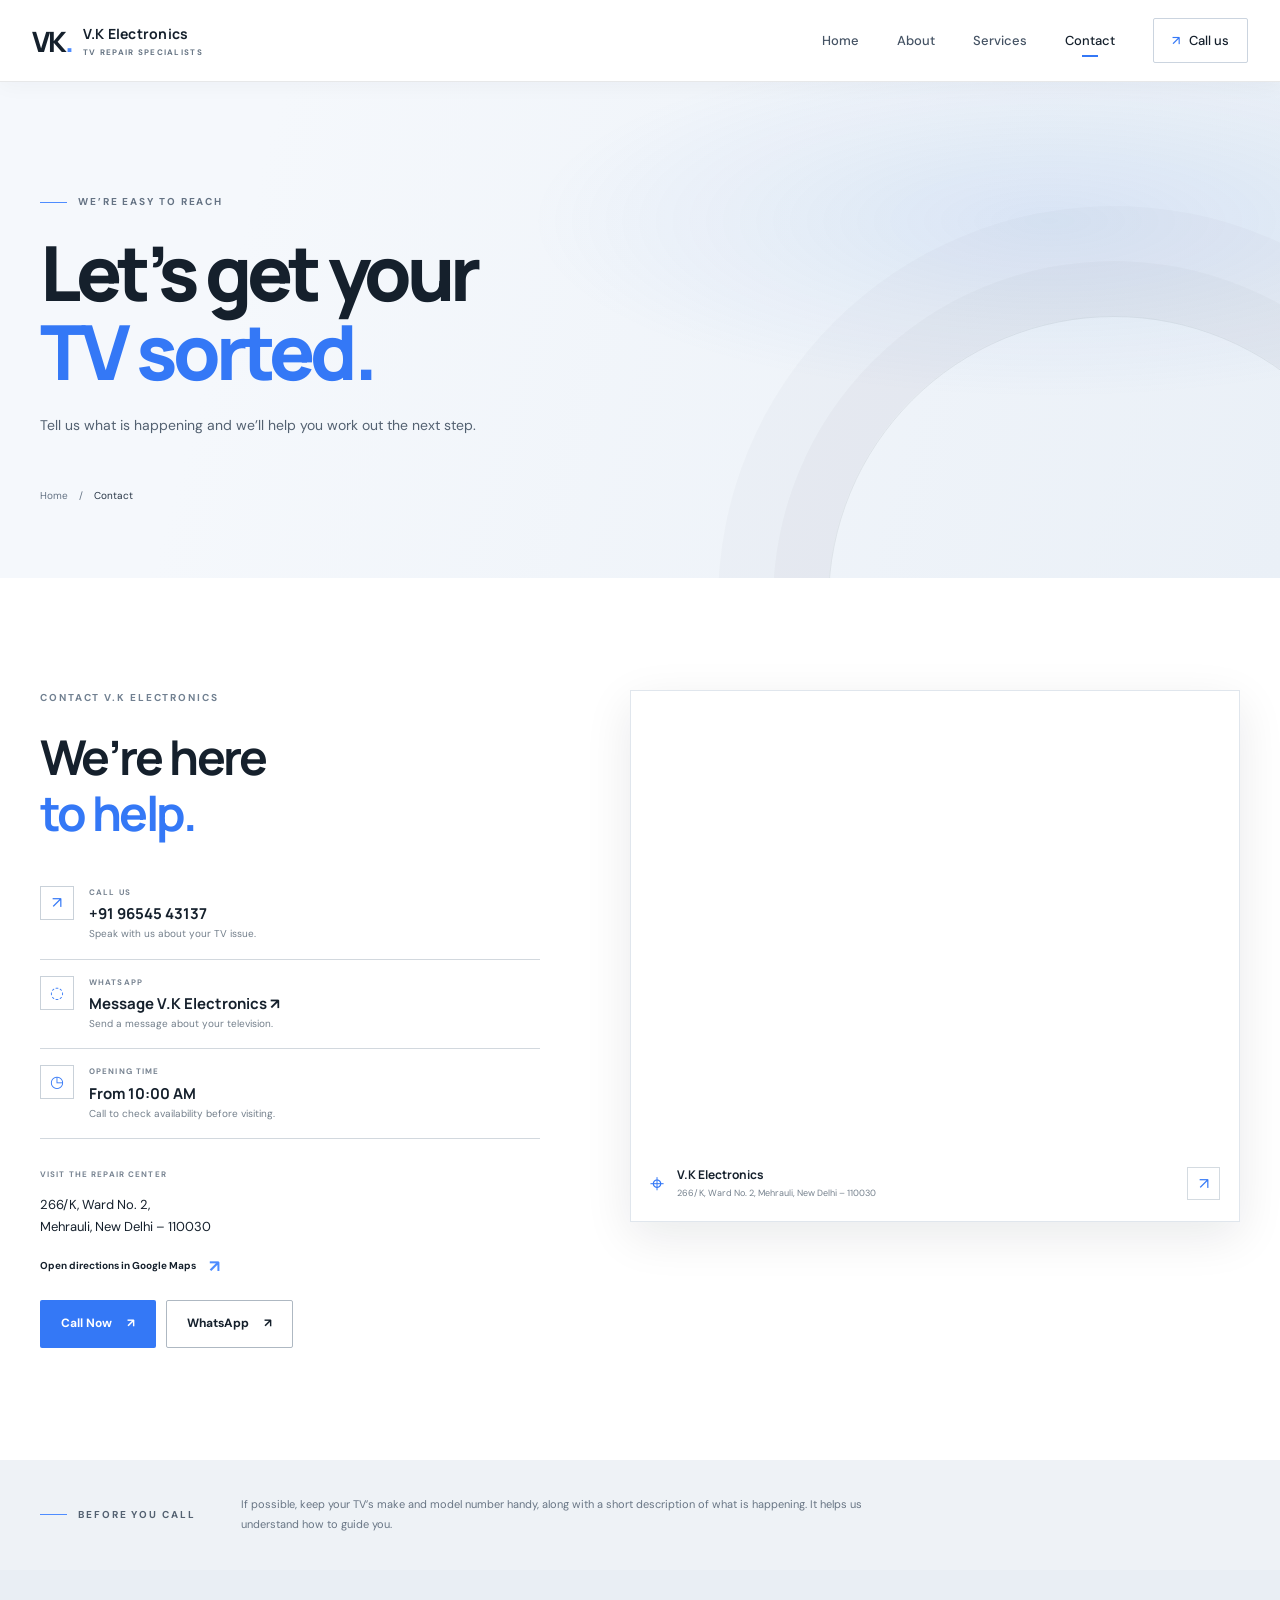
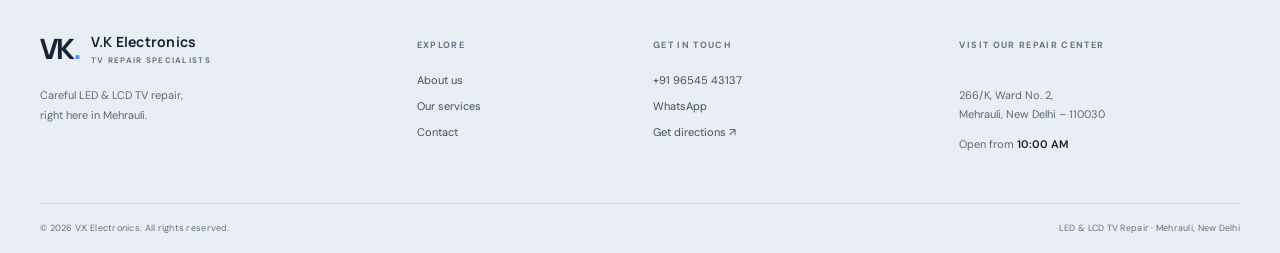
<file: contact.html>
<!doctype html>
<html lang="en">
<head>
  <meta charset="utf-8">
  <meta name="viewport" content="width=device-width, initial-scale=1">
  <meta name="theme-color" content="#101925">
  <title>Contact V.K Electronics | TV Repair in Mehrauli, New Delhi</title>
  <meta name="description" content="Contact V.K Electronics for LED and LCD TV repair. Call 9654543137, message on WhatsApp or visit 266/K, Ward No. 2, Mehrauli, New Delhi 110030. Open from 10:00 AM.">
  <meta property="og:type" content="website"><meta property="og:title" content="Contact V.K Electronics"><meta property="og:description" content="Call, WhatsApp or visit our TV repair center in Mehrauli, New Delhi. Open from 10:00 AM."><meta property="og:image" content="https://images.unsplash.com/photo-1550041473-d296a3a8a18a?auto=format&amp;fit=crop&amp;w=1400&amp;q=82">
  <link rel="preconnect" href="https://images.unsplash.com"><link rel="stylesheet" href="css/style.css">
</head>
<body>
  <a class="skip-link" href="#main">Skip to content</a>
  <header class="site-header"><div class="nav-wrap"><a class="brand" href="index.html" aria-label="V.K Electronics home"><span class="brand-mark">VK<span>.</span></span><span class="brand-copy"><strong>V.K Electronics</strong><small>TV REPAIR SPECIALISTS</small></span></a><button class="menu-toggle" type="button" aria-expanded="false" aria-controls="site-navigation" aria-label="Open navigation menu"><span></span><span></span></button><nav class="site-nav" id="site-navigation" aria-label="Main navigation"><a href="index.html">Home</a><a href="about.html">About</a><a href="services.html">Services</a><a href="contact.html" aria-current="page">Contact</a><a class="nav-call" href="tel:+919654543137"><span aria-hidden="true">↗</span> Call us</a></nav></div></header>
  <main id="main">
    <section class="inner-hero contact-hero"><div class="page-width"><p class="eyebrow"><span class="eyebrow-line"></span> WE’RE EASY TO REACH</p><h1>Let’s get your<br><em>TV sorted.</em></h1><p>Tell us what is happening and we’ll help you work out the next step.</p><div class="breadcrumbs"><a href="index.html">Home</a><span>/</span><span aria-current="page">Contact</span></div></div></section>
    <section class="contact-section section-space"><div class="page-width contact-grid"><div class="contact-details"><p class="eyebrow eyebrow-dark">CONTACT V.K ELECTRONICS</p><h2>We’re here<br><em>to help.</em></h2><div class="contact-method"><span class="contact-symbol" aria-hidden="true">↗</span><div><span>CALL US</span><a href="tel:+919654543137">+91 96545 43137</a><small>Speak with us about your TV issue.</small></div></div><div class="contact-method"><span class="contact-symbol" aria-hidden="true">◌</span><div><span>WHATSAPP</span><a href="https://wa.me/919654543137" target="_blank" rel="noopener noreferrer">Message V.K Electronics ↗</a><small>Send a message about your television.</small></div></div><div class="contact-method"><span class="contact-symbol" aria-hidden="true">◷</span><div><span>OPENING TIME</span><strong>From 10:00 AM</strong><small>Call to check availability before visiting.</small></div></div><div class="contact-address"><span>VISIT THE REPAIR CENTER</span><address>266/K, Ward No. 2,<br>Mehrauli, New Delhi – 110030</address><a class="arrow-link" href="https://www.google.com/maps/search/?api=1&amp;query=266%2FK%20Ward%20No%202%20Mehrauli%20New%20Delhi%20110030" target="_blank" rel="noopener noreferrer">Open directions in Google Maps <span aria-hidden="true">↗</span></a></div><div class="contact-buttons"><a class="button button-primary" href="tel:+919654543137">Call Now <span aria-hidden="true">↗</span></a><a class="button button-dark-outline" href="https://wa.me/919654543137" target="_blank" rel="noopener noreferrer">WhatsApp <span aria-hidden="true">↗</span></a></div></div><div class="map-card"><iframe title="Map showing V.K Electronics in Mehrauli, New Delhi" src="https://maps.google.com/maps?q=266%2FK%20Ward%20No%202%20Mehrauli%20New%20Delhi%20110030&amp;output=embed" loading="lazy" referrerpolicy="no-referrer-when-downgrade" allowfullscreen></iframe><div class="map-caption"><span class="map-pin" aria-hidden="true">⌖</span><div><strong>V.K Electronics</strong><span>266/K, Ward No. 2, Mehrauli, New Delhi – 110030</span></div><a href="https://www.google.com/maps/search/?api=1&amp;query=266%2FK%20Ward%20No%202%20Mehrauli%20New%20Delhi%20110030" target="_blank" rel="noopener noreferrer" aria-label="Open directions in Google Maps">↗</a></div></div></div></section>
    <section class="contact-note"><div class="page-width contact-note-inner"><p class="eyebrow"><span class="eyebrow-line"></span> BEFORE YOU CALL</p><p>If possible, keep your TV’s make and model number handy, along with a short description of what is happening. It helps us understand how to guide you.</p></div></section>
  </main>
  <footer class="site-footer"><div class="page-width footer-main"><div class="footer-brand"><a class="brand" href="index.html"><span class="brand-mark">VK<span>.</span></span><span class="brand-copy"><strong>V.K Electronics</strong><small>TV REPAIR SPECIALISTS</small></span></a><p>Careful LED &amp; LCD TV repair,<br>right here in Mehrauli.</p></div><div class="footer-column"><h2>EXPLORE</h2><a href="about.html">About us</a><a href="services.html">Our services</a><a href="contact.html">Contact</a></div><div class="footer-column"><h2>GET IN TOUCH</h2><a href="tel:+919654543137">+91 96545 43137</a><a href="https://wa.me/919654543137" target="_blank" rel="noopener noreferrer">WhatsApp</a><a href="https://www.google.com/maps/search/?api=1&amp;query=266%2FK%20Ward%20No%202%20Mehrauli%20New%20Delhi%20110030" target="_blank" rel="noopener noreferrer">Get directions ↗</a></div><div class="footer-address"><h2>VISIT OUR REPAIR CENTER</h2><p>266/K, Ward No. 2,<br>Mehrauli, New Delhi – 110030</p><p>Open from <strong>10:00 AM</strong></p></div></div><div class="page-width footer-bottom"><span>© <span data-year></span> V.K Electronics. All rights reserved.</span><span>LED &amp; LCD TV Repair · Mehrauli, New Delhi</span></div></footer>
  <script src="js/script.js" defer></script>
</body>
</html>
</file>
<file: css/style.css>
@import url('https://fonts.googleapis.com/css2?family=DM+Sans:wght@400;500;600;700&family=Manrope:wght@400;500;600;700;800&display=swap');

:root {
  color-scheme: light;
  --navy: #101925;
  --navy-deep: #0b121b;
  --navy-soft: #172434;
  --blue: #3478f6;
  --blue-bright: #4e8cff;
  --ink: #15202c;
  --paper: #ffffff;
  --white: #fff;
  --muted: #667483;
  --line: rgba(21,32,44,.13);
  --font-body: 'DM Sans', Arial, sans-serif;
  --font-display: 'Manrope', 'DM Sans', sans-serif;
}
* { box-sizing: border-box; }
html { scroll-behavior: smooth; scroll-padding-top: 90px; }
body { margin: 0; background: #fff; color: var(--ink); font-family: var(--font-body); font-size: 16px; line-height: 1.65; -webkit-font-smoothing: antialiased; }
img { display: block; width: 100%; }
a { color: inherit; text-decoration: none; }
button, a { -webkit-tap-highlight-color: transparent; }
button { font: inherit; }
.page-width { width: min(1200px, calc(100% - 64px)); margin-inline: auto; }
.skip-link { position: fixed; z-index: 1000; top: 10px; left: 10px; padding: 10px 16px; color: var(--white); background: var(--blue); transform: translateY(-150%); }
.skip-link:focus { transform: translateY(0); }
.site-header { position: sticky; z-index: 50; top: 0; height: 82px; background: rgba(13,21,31,.94); border-bottom: 1px solid rgba(255,255,255,.08); backdrop-filter: blur(16px); }
.nav-wrap { height: 100%; width: min(1320px, calc(100% - 64px)); margin: 0 auto; display: flex; align-items: center; justify-content: space-between; }
.brand { display: inline-flex; align-items: center; gap: 11px; min-width: 200px; }
.brand-mark { font: 800 28px/1 var(--font-display); letter-spacing: -2px; }
.brand-mark span { color: var(--blue-bright); }
.brand-copy { display: grid; line-height: 1.25; }
.brand-copy strong { font: 700 14px var(--font-display); letter-spacing: .015em; }
.brand-copy small { margin-top: 4px; color: #91a0b1; font-size: 8px; font-weight: 700; letter-spacing: .16em; }
.site-nav { display: flex; height: 100%; align-items: center; gap: 38px; }
.site-nav > a { color: #c0c8d1; font-size: 13px; font-weight: 500; transition: color .2s ease; }
.site-nav > a:hover, .site-nav > a[aria-current="page"] { color: var(--white); }
.site-nav > a[aria-current="page"]:not(.nav-call)::after { display: block; width: 16px; height: 2px; margin: 4px auto -6px; background: var(--blue-bright); content: ""; }
.site-nav .nav-call { padding: 11px 18px; border: 1px solid rgba(255,255,255,.25); border-radius: 2px; color: white; }
.nav-call span { margin-right: 6px; color: var(--blue-bright); }
.menu-toggle { display: none; }

.hero { position: relative; display: flex; min-height: min(760px, calc(100svh - 82px)); overflow: hidden; align-items: center; background: var(--navy-deep); }
.hero-photo, .hero-shade { position: absolute; inset: 0; }
.hero-photo { background-image: url('https://images.unsplash.com/photo-1563770660941-20978e870e26?auto=format&fit=crop&w=1800&q=82'); background-position: center 42%; background-size: cover; transform: scale(1.015); animation: hero-drift 18s ease-in-out infinite alternate; }
.hero-shade { background: linear-gradient(90deg, rgba(8,15,23,.96) 0%, rgba(9,16,24,.85) 35%, rgba(9,16,24,.38) 72%, rgba(9,16,24,.26) 100%), linear-gradient(0deg, rgba(9,16,24,.52), transparent 36%); }
.hero-content { position: relative; z-index: 1; padding-block: 100px 116px; }
.eyebrow { display: flex; align-items: center; gap: 11px; margin: 0 0 22px; color: #b3c1d0; font-size: 10px; font-weight: 700; letter-spacing: .19em; }
.eyebrow-line { display: inline-block; width: 27px; height: 1px; background: var(--blue-bright); }
.hero h1, .inner-hero h1 { margin: 0; font: 800 clamp(54px, 7vw, 94px)/1.04 var(--font-display); letter-spacing: -.065em; }
.hero-dot { color: var(--blue-bright); }
.hero-subtitle { margin: 24px 0 12px; font: 600 clamp(23px, 3vw, 34px)/1.3 var(--font-display); letter-spacing: -.04em; }
.hero-subtitle span { color: #a9b7c5; }
.hero-description { max-width: 475px; margin: 0; color: #c0c9d2; font-size: 15px; line-height: 1.85; }
.hero-actions { display: flex; align-items: center; gap: 13px; margin-top: 31px; }
.button { display: inline-flex; min-height: 48px; align-items: center; justify-content: center; gap: 15px; padding: 0 20px; border: 1px solid transparent; border-radius: 2px; font-size: 12px; font-weight: 700; transition: transform .2s ease, background .2s ease, border-color .2s ease; }
.button:hover { transform: translateY(-2px); }
.button-primary { background: var(--blue); color: white; }
.button-primary:hover { background: #2468ec; }
.button-glass { border-color: rgba(255,255,255,.35); background: rgba(255,255,255,.07); color: white; }
.button-glass:hover { border-color: white; background: rgba(255,255,255,.14); }
.text-link, .arrow-link { display: inline-flex; align-items: center; gap: 13px; font-size: 12px; font-weight: 700; }
.text-link { margin-left: 10px; color: #e2e7ec; }
.text-link span, .arrow-link span { color: var(--blue-bright); font-size: 17px; transition: transform .2s ease; }
.text-link:hover span, .arrow-link:hover span { transform: translate(3px,-2px); }
.hero-experience { position: absolute; right: 0; bottom: 122px; display: flex; align-items: center; gap: 13px; color: #bac5d0; font-size: 10px; line-height: 1.5; letter-spacing: .1em; text-transform: uppercase; }
.hero-experience strong { font: 700 42px/1 var(--font-display); letter-spacing: -.07em; color: white; }
.hero-experience strong span { color: var(--blue-bright); }
.hero-scroll { position: absolute; bottom: 36px; left: 0; display: flex; align-items: center; gap: 12px; color: #9ba8b6; font-size: 8px; font-weight: 700; letter-spacing: .18em; }
.hero-scroll span { width: 28px; height: 1px; background: var(--blue-bright); }
.hero-index { position: absolute; right: max(32px, calc((100% - 1200px)/2)); bottom: 39px; color: white; font-size: 10px; letter-spacing: .1em; }
.hero-index span { color: #8391a0; }
@keyframes hero-drift { from { transform: scale(1.015); } to { transform: scale(1.07); } }

.section-space { padding-block: 112px; }
.intro { background: var(--paper); color: var(--ink); }
.intro-grid { display: grid; grid-template-columns: 1fr 2fr 1.45fr; gap: 38px; align-items: start; }
.section-kicker { display: flex; align-items: center; gap: 12px; margin-top: 14px; color: #788594; font-size: 9px; font-weight: 700; letter-spacing: .15em; }
.section-kicker > span:first-child { color: var(--blue); }
.kicker-rule { display: block; width: 24px; height: 1px; background: #b4bec8; }
h2 { margin: 0; font: 700 clamp(34px, 4vw, 48px)/1.17 var(--font-display); letter-spacing: -.055em; }
h2 em, .inner-hero h1 em { color: var(--blue); font-style: normal; }
.intro-copy { padding-top: 4px; }
.intro-copy p, .about-copy > p:not(.eyebrow) { margin: 0 0 23px; color: #606c79; font-size: 14px; line-height: 1.9; }
.arrow-link { color: var(--ink); }
.services-preview { background: #e9edf1; color: var(--ink); }
.section-heading-row { display: flex; align-items: end; justify-content: space-between; gap: 30px; margin-bottom: 47px; }
.eyebrow-dark { color: #718091; }
.section-heading-row h2, .process-heading h2 { margin-top: 13px; }
.service-grid { display: grid; grid-template-columns: repeat(4, 1fr); border-top: 1px solid #c8d0d8; border-bottom: 1px solid #c8d0d8; }
.service-card { position: relative; min-height: 268px; padding: 23px 24px 27px; border-right: 1px solid #c8d0d8; transition: background .25s ease, color .25s ease; }
.service-card:first-child { border-left: 1px solid #c8d0d8; }
.service-card:hover { background: var(--navy); color: white; }
.service-number { position: absolute; top: 27px; right: 25px; color: #8793a0; font-size: 9px; letter-spacing: .12em; }
.service-icon { display: flex; width: 52px; height: 52px; margin: 29px 0 30px; align-items: center; justify-content: center; color: var(--blue); }
.service-icon svg { width: 40px; height: 40px; fill: none; stroke: currentColor; stroke-width: 1.5; stroke-linecap: round; stroke-linejoin: round; }
.service-card h3 { margin: 0; font: 700 20px/1.35 var(--font-display); letter-spacing: -.04em; }
.service-arrow { position: absolute; right: 25px; bottom: 29px; color: var(--blue); font-size: 18px; }
.mobile-link { display: none; }
.feature { background: var(--navy); }
.feature-grid { display: grid; grid-template-columns: 1.08fr 1fr; gap: 100px; align-items: center; }
.image-frame { position: relative; overflow: hidden; background: #243445; }
.feature-photo { height: 510px; }
.feature-photo img, .about-image img, .gallery-item img, .service-photo-inner img { width: 100%; height: 100%; object-fit: cover; transition: transform .7s ease; }
.image-frame:hover img, .gallery-item:hover img { transform: scale(1.035); }
.feature-photo::after { position: absolute; inset: 35% 0 0; background: linear-gradient(0deg, rgba(9,15,22,.7), transparent); content: ""; pointer-events: none; }
.photo-caption { position: absolute; z-index: 1; bottom: 25px; left: 28px; color: white; font-size: 8px; font-weight: 700; letter-spacing: .17em; }
.photo-caption span { color: var(--blue-bright); }
.feature-copy h2 { margin-bottom: 21px; }
.feature-copy h2 em, .cta-band h2 em, .areas h2 em, .about-areas h2 em, .process-heading h2 em { color: var(--blue-bright); font-style: normal; }
.feature-copy > p:not(.eyebrow) { max-width: 475px; margin: 0 0 22px; color: #aab5c1; font-size: 14px; line-height: 1.9; }
.check-list { display: grid; gap: 12px; margin: 27px 0 32px; padding: 0; list-style: none; color: #d8dee5; font-size: 12px; }
.check-list li { display: flex; align-items: center; gap: 11px; }
.check-list li span { color: var(--blue-bright); font-size: 15px; }
.button-outline { border-color: rgba(255,255,255,.35); color: white; }
.button-outline:hover { border-color: var(--blue-bright); }
.process { background: var(--paper); color: var(--ink); }
.process-heading { margin-bottom: 57px; }
.process-grid { display: grid; grid-template-columns: repeat(4,1fr); gap: 32px; }
.process-step { position: relative; }
.process-count { color: var(--blue); font: 700 15px var(--font-display); }
.process-line { height: 1px; margin: 17px 0 24px; background: #c7cfd7; }
.process-line::before { display: block; width: 7px; height: 7px; margin-top: -3px; border-radius: 50%; background: var(--blue); content: ""; }
.process-step h3 { margin: 0 0 9px; font: 700 17px var(--font-display); letter-spacing: -.03em; }
.process-step p { max-width: 235px; margin: 0; color: #6d7885; font-size: 12px; line-height: 1.8; }
.gallery { background: var(--navy-deep); }
.gallery-heading { align-items: end; }
.gallery-heading h2 { margin-top: 12px; }
.gallery-heading h2 em { color: var(--blue-bright); font-style: normal; }
.gallery-note { margin: 0 0 5px; color: #a5b0bb; font-size: 12px; line-height: 1.8; }
.gallery-grid { display: grid; grid-template-columns: 1.5fr 1fr 1fr; grid-template-rows: 290px; gap: 14px; }
.gallery-item { position: relative; overflow: hidden; margin: 0; background: #26384b; }
.gallery-item::after { position: absolute; inset: 50% 0 0; background: linear-gradient(0deg,rgba(8,14,21,.78),transparent); content: ""; }
.gallery-item figcaption { position: absolute; z-index: 1; bottom: 17px; left: 18px; color: white; font-size: 8px; font-weight: 700; letter-spacing: .14em; }
.gallery-disclaimer { margin: 14px 0 0; color: #768392; font-size: 10px; }
.client-work { margin-top: 49px; padding-top: 37px; border-top: 1px solid var(--line); }
.client-work-heading { display: flex; align-items: end; justify-content: space-between; gap: 30px; margin-bottom: 23px; }
.client-work-heading .eyebrow { margin-bottom: 9px; }
.client-work-heading h3 { margin: 0; font: 600 23px/1.3 var(--font-display); letter-spacing: -.045em; }
.client-work-heading > p { max-width: 335px; margin: 0 0 2px; color: #a5b0bb; font-size: 11px; line-height: 1.75; }
.client-work-grid { display: grid; grid-template-columns: repeat(4, minmax(0, 1fr)); grid-auto-rows: 230px; gap: 12px; }
.areas { background: #152232; }
.areas-grid { display: grid; grid-template-columns: 1fr 1fr; gap: 110px; }
.areas h2 { margin-bottom: 22px; }
.areas-intro { max-width: 440px; margin: 0 0 25px; color: #aab6c3; font-size: 13px; line-height: 1.9; }
.areas .arrow-link, .about-areas .arrow-link { color: white; }
.area-list > div { display: grid; grid-template-columns: 35px 1fr; gap: 0 13px; padding: 17px 0; border-bottom: 1px solid var(--line); }
.area-list > div:first-child { border-top: 1px solid var(--line); }
.area-list > div > span { grid-row: span 2; padding-top: 4px; color: var(--blue-bright); font-size: 9px; letter-spacing: .12em; }
.area-list strong { font: 600 15px var(--font-display); }
.area-list p { margin: 5px 0 0; color: #a5b0bb; font-size: 11px; line-height: 1.7; }
.cta-band { padding-block: 86px; background: var(--blue); }
.cta-inner { display: grid; grid-template-columns: 1.1fr .9fr; gap: 65px; align-items: end; }
.cta-band .eyebrow { color: rgba(255,255,255,.74); }
.cta-band .eyebrow-line { background: white; }
.cta-band h2 em { color: #c1d7ff; }
.cta-side > p { max-width: 400px; margin: 0; color: rgba(255,255,255,.83); font-size: 13px; line-height: 1.8; }
.button-white { background: white; color: var(--ink); }
.button-white:hover { background: #eaf1ff; }
.cta-band .text-link { color: white; }
.cta-band .text-link span { color: #d7e5ff; }
.site-footer { background: #0a1119; }
.footer-main { display: grid; grid-template-columns: 1.2fr .7fr .95fr 1fr; gap: 40px; padding-block: 62px 48px; }
.footer-brand p, .footer-address p { margin: 19px 0 0; color: #8995a2; font-size: 11px; line-height: 1.8; }
.footer-address p + p { margin-top: 10px; }
.footer-address strong { color: #d7dde4; font-weight: 600; }
.footer-column, .footer-address { display: flex; flex-direction: column; align-items: flex-start; }
.footer-column h2, .footer-address h2 { margin: 7px 0 16px; color: #8391a0; font: 700 9px var(--font-body); letter-spacing: .15em; }
.footer-column a { margin: 4px 0; color: #c2cbd4; font-size: 11px; transition: color .2s; }
.footer-column a:hover { color: var(--blue-bright); }
.footer-bottom { display: flex; justify-content: space-between; padding-block: 17px; border-top: 1px solid rgba(255,255,255,.1); color: #778491; font-size: 9px; letter-spacing: .03em; }

.inner-hero { position: relative; overflow: hidden; padding-block: 112px 74px; background: radial-gradient(ellipse at 82% 28%, rgba(49,105,182,.27), transparent 35%), linear-gradient(105deg,#101925 20%,#142335); }
.inner-hero::after { position: absolute; right: -120px; bottom: -310px; width: 570px; height: 570px; border: 1px solid rgba(255,255,255,.08); border-radius: 50%; box-shadow: 0 0 0 55px rgba(255,255,255,.025),0 0 0 110px rgba(255,255,255,.018); content: ""; }
.inner-hero .page-width { position: relative; z-index: 1; }
.inner-hero h1 { font-size: clamp(48px, 6.3vw, 76px); }
.inner-hero > .page-width > p:not(.eyebrow) { max-width: 520px; margin: 22px 0 0; color: #adb9c5; font-size: 14px; line-height: 1.8; }
.breadcrumbs { display: flex; gap: 11px; margin-top: 50px; color: #8593a2; font-size: 10px; }
.breadcrumbs a:hover { color: white; }
.breadcrumbs span:last-child { color: #dbe1e7; }
.about-story { background: var(--paper); color: var(--ink); }
.about-story-grid { display: grid; grid-template-columns: .9fr 1fr; gap: 100px; align-items: center; }
.about-image { height: 560px; }
.image-stamp { position: absolute; right: 0; bottom: 0; display: flex; min-width: 190px; align-items: center; gap: 15px; padding: 19px 23px; background: var(--blue); color: white; }
.image-stamp strong { font: 700 38px/.9 var(--font-display); letter-spacing: -.06em; }
.image-stamp small { font-size: 8px; font-weight: 700; line-height: 1.55; letter-spacing: .12em; }
.about-copy h2 { margin: 14px 0 24px; }
.about-copy .button { margin-top: 5px; }
.values { background: #e9edf1; color: var(--ink); }
.values-intro { max-width: 370px; margin: 0; color: #687584; font-size: 13px; line-height: 1.85; }
.value-grid { display: grid; grid-template-columns: repeat(3,1fr); gap: 45px; padding-top: 35px; border-top: 1px solid #c9d0d8; }
.value-grid article > span { color: var(--blue); font-size: 10px; font-weight: 700; }
.value-grid h3 { margin: 16px 0 7px; font: 700 19px var(--font-display); }
.value-grid p { max-width: 300px; margin: 0; color: #6b7784; font-size: 12px; line-height: 1.8; }
.about-areas { padding-block: 85px; background: #152232; }
.about-areas-inner { display: grid; grid-template-columns: 1fr 1fr; gap: 80px; align-items: center; }
.about-areas h2 { font-size: 39px; }
.about-areas-inner > div:last-child > p { margin: 0 0 20px; color: #aeb9c5; font-size: 13px; line-height: 1.85; }
.services-detail { background: var(--paper); color: var(--ink); }
.services-intro { display: grid; grid-template-columns: 1fr 1fr; gap: 90px; align-items: end; margin-bottom: 47px; }
.services-intro h2 { margin-top: 13px; }
.services-intro > p { max-width: 480px; margin: 0 0 5px; color: #687584; font-size: 13px; line-height: 1.9; }
.detail-grid { display: grid; grid-template-columns: repeat(3,1fr); border-top: 1px solid #c8d0d8; border-left: 1px solid #c8d0d8; }
.detail-card { min-height: 190px; padding: 24px 25px; border-right: 1px solid #c8d0d8; border-bottom: 1px solid #c8d0d8; scroll-margin-top: 100px; transition: background .2s ease; }
.detail-card:hover { background: white; }
.detail-card > span { color: var(--blue); font-size: 8px; font-weight: 700; letter-spacing: .16em; }
.detail-card h3 { margin: 19px 0 8px; font: 700 17px/1.35 var(--font-display); letter-spacing: -.025em; }
.detail-card p { max-width: 310px; margin: 0; color: #707c88; font-size: 11px; line-height: 1.8; }
.service-note { display: flex; align-items: center; gap: 15px; margin-top: 25px; padding: 18px 20px; background: #e7ebef; }
.service-note > span { display: flex; flex: 0 0 25px; width: 25px; height: 25px; align-items: center; justify-content: center; border: 1px solid #99a7b4; border-radius: 50%; color: #627181; font-family: Georgia,serif; font-style: italic; }
.service-note p { flex: 1; margin: 0; color: #5f6c79; font-size: 11px; line-height: 1.65; }
.service-note a { color: var(--blue); font-size: 11px; font-weight: 700; white-space: nowrap; }
.service-note a span { margin-left: 6px; }
.service-photo-band { overflow: hidden; background: var(--navy); }
.service-photo-inner { display: grid; min-height: 440px; grid-template-columns: 1fr .95fr; gap: 70px; align-items: center; }
.service-photo-inner > div { padding-block: 75px; }
.service-photo-inner h2 { margin-bottom: 18px; }
.service-photo-inner h2 em { color: var(--blue-bright); font-style: normal; }
.service-photo-inner > div > p:not(.eyebrow) { max-width: 390px; margin: 0 0 24px; color: #aab5c1; font-size: 12px; line-height: 1.8; }
.service-photo-inner img { align-self: stretch; max-height: 440px; object-position: center; mask-image: linear-gradient(90deg, transparent, black 22%); }
.contact-hero { padding-bottom: 74px; }
.contact-section { background: var(--paper); color: var(--ink); }
.contact-grid { display: grid; grid-template-columns: .9fr 1.1fr; gap: 90px; align-items: start; }
.contact-details h2 { margin: 12px 0 29px; }
.contact-method { display: flex; gap: 15px; padding: 16px 0; border-bottom: 1px solid #d2d8de; }
.contact-symbol { display: flex; width: 34px; height: 34px; flex: 0 0 34px; align-items: center; justify-content: center; border: 1px solid #c9d1d9; color: var(--blue); }
.contact-method > div { display: flex; flex-direction: column; }
.contact-method > div > span, .contact-address > span { color: #778391; font-size: 8px; font-weight: 700; letter-spacing: .14em; }
.contact-method a, .contact-method strong { margin: 4px 0 2px; color: var(--ink); font: 700 15px var(--font-display); }
.contact-method a:hover { color: var(--blue); }
.contact-method small { color: #737f8b; font-size: 10px; }
.contact-address { padding: 20px 0; }
.contact-address address { margin: 8px 0 13px; color: var(--ink); font-size: 13px; font-style: normal; line-height: 1.7; }
.contact-address .arrow-link { font-size: 10px; }
.contact-buttons { display: flex; gap: 10px; }
.button-dark-outline { border-color: #aeb8c2; color: var(--ink); }
.button-dark-outline:hover { border-color: var(--blue); }
.map-card { overflow: hidden; background: white; box-shadow: 0 14px 45px rgba(16,25,37,.09); }
.map-card iframe { display: block; width: 100%; height: 455px; border: 0; filter: saturate(.65); }
.map-caption { display: flex; min-height: 75px; align-items: center; gap: 13px; padding: 14px 19px; }
.map-pin { color: var(--blue); font-size: 25px; }
.map-caption > div { display: grid; flex: 1; gap: 3px; }
.map-caption strong { font: 700 12px var(--font-display); }
.map-caption > div > span { color: #75818d; font-size: 9px; }
.map-caption > a { display: flex; width: 33px; height: 33px; align-items: center; justify-content: center; border: 1px solid #d4dbe1; color: var(--blue); }
.contact-note { padding-block: 35px; background: #e9edf1; }
.contact-note-inner { display: flex; align-items: center; gap: 45px; }
.contact-note .eyebrow { flex: 0 0 auto; margin: 0; color: #657281; }
.contact-note-inner > p:last-child { max-width: 650px; margin: 0; color: #687584; font-size: 11px; line-height: 1.8; }

@media (prefers-reduced-motion: no-preference) {
  .service-card, .detail-card, .process-step, .value-grid article { animation: rise-in .55s both; }
  .service-card:nth-child(2), .detail-card:nth-child(3n + 2), .process-step:nth-child(2), .value-grid article:nth-child(2) { animation-delay: .06s; }
  .service-card:nth-child(3), .detail-card:nth-child(3n), .process-step:nth-child(3), .value-grid article:nth-child(3) { animation-delay: .12s; }
  .service-card:nth-child(4), .process-step:nth-child(4) { animation-delay: .18s; }
}
@keyframes rise-in { from { opacity: .55; transform: translateY(8px); } to { opacity: 1; transform: translateY(0); } }
@media (prefers-reduced-motion: reduce) {
  *, *::before, *::after { scroll-behavior: auto !important; animation-duration: .01ms !important; animation-iteration-count: 1 !important; transition-duration: .01ms !important; }
}
:focus-visible { outline: 3px solid #75a7ff; outline-offset: 4px; }

@media (max-width: 1000px) {
  .page-width { width: min(100% - 48px, 800px); }
  .nav-wrap { width: calc(100% - 48px); }
  .site-nav { gap: 23px; }
  .hero { min-height: 670px; }
  .intro-grid { grid-template-columns: .6fr 1.4fr; gap: 25px 40px; }
  .section-kicker { grid-row: span 2; }
  .intro-copy { grid-column: 2; max-width: 500px; }
  .feature-grid { gap: 55px; }
  .feature-photo { height: 450px; }
  .areas-grid { gap: 60px; }
  .about-story-grid { gap: 55px; }
  .contact-grid { gap: 50px; }
}
@media (max-width: 700px) {
  html { scroll-padding-top: 72px; }
  .page-width { width: calc(100% - 40px); }
  .site-header { height: 70px; }
  .nav-wrap { width: calc(100% - 40px); }
  .brand { min-width: 0; }
  .brand-mark { font-size: 25px; }
  .brand-copy strong { font-size: 13px; }
  .menu-toggle { display: flex; width: 42px; height: 42px; flex-direction: column; align-items: center; justify-content: center; gap: 6px; border: 1px solid rgba(255,255,255,.22); background: transparent; color: white; cursor: pointer; }
  .menu-toggle span { display: block; width: 17px; height: 1px; background: white; transition: transform .2s; }
  .menu-toggle[aria-expanded="true"] span:first-child { transform: translateY(3.5px) rotate(45deg); }
  .menu-toggle[aria-expanded="true"] span:last-child { transform: translateY(-3.5px) rotate(-45deg); }
  .site-nav { position: absolute; top: 69px; right: 0; left: 0; display: none; height: auto; flex-direction: column; align-items: stretch; gap: 0; padding: 8px 20px 20px; background: #101925; border-bottom: 1px solid rgba(255,255,255,.12); }
  .site-nav.is-open { display: flex; }
  .site-nav > a { padding: 13px 2px; border-bottom: 1px solid rgba(255,255,255,.08); }
  .site-nav > a[aria-current="page"]:not(.nav-call)::after { display: none; }
  .site-nav .nav-call { margin-top: 12px; padding: 12px; border-bottom: 1px solid rgba(255,255,255,.25); text-align: center; }
  .hero { min-height: min(730px, calc(100svh - 70px)); align-items: flex-start; }
  .hero-photo { background-position: 59% center; }
  .hero-shade { background: linear-gradient(90deg,rgba(8,15,23,.93),rgba(8,15,23,.64)),linear-gradient(0deg,rgba(8,15,23,.65),transparent 60%); }
  .hero-content { padding-top: 94px; padding-bottom: 100px; }
  .eyebrow { font-size: 8px; letter-spacing: .16em; }
  .hero h1 { font-size: clamp(49px, 13vw, 68px); }
  .hero-subtitle { margin-top: 20px; font-size: 24px; }
  .hero-description { max-width: 390px; font-size: 13px; }
  .hero-actions { flex-wrap: wrap; gap: 10px; }
  .hero-actions .button { min-height: 45px; padding-inline: 15px; }
  .hero-actions .text-link { width: 100%; margin: 8px 0 0; }
  .hero-experience { right: 0; bottom: 67px; }
  .hero-experience strong { font-size: 34px; }
  .hero-scroll { bottom: 28px; }
  .hero-index { display: none; }
  .section-space { padding-block: 77px; }
  h2 { font-size: clamp(32px, 8vw, 41px); }
  .intro-grid { display: grid; grid-template-columns: 1fr; gap: 20px; }
  .section-kicker { grid-row: auto; margin: 0 0 4px; }
  .intro-copy { grid-column: auto; }
  .intro-copy p { margin-bottom: 17px; font-size: 13px; }
  .section-heading-row { align-items: start; margin-bottom: 32px; }
  .desktop-link { display: none; }
  .service-grid { grid-template-columns: repeat(2,1fr); }
  .service-card { min-height: 220px; padding: 17px; border-bottom: 1px solid #c8d0d8; }
  .service-card:nth-child(odd) { border-left: 1px solid #c8d0d8; }
  .service-card:nth-child(even) { border-right: 1px solid #c8d0d8; }
  .service-icon { width: 42px; height: 42px; margin: 28px 0 23px; }
  .service-icon svg { width: 34px; height: 34px; }
  .service-card h3 { font-size: 17px; }
  .service-number { top: 19px; right: 16px; }
  .service-arrow { right: 17px; bottom: 20px; }
  .mobile-link { display: inline-flex; margin-top: 24px; }
  .feature-grid { grid-template-columns: 1fr; gap: 40px; }
  .feature-photo { height: 340px; }
  .feature-copy h2 { font-size: 35px; }
  .check-list { font-size: 11px; }
  .process-heading { margin-bottom: 37px; }
  .process-grid { grid-template-columns: 1fr 1fr; gap: 34px 22px; }
  .process-step h3 { font-size: 15px; }
  .process-step p { font-size: 11px; }
  .gallery-heading { display: block; }
  .gallery-note { margin-top: 18px; }
  .gallery-grid { grid-template-columns: 1fr 1fr; grid-template-rows: 210px 170px; gap: 9px; }
  .gallery-large { grid-column: 1 / -1; }
  .gallery-item figcaption { bottom: 12px; left: 12px; font-size: 7px; }
  .client-work { margin-top: 36px; padding-top: 29px; }
  .client-work-heading { align-items: start; flex-direction: column; gap: 12px; margin-bottom: 18px; }
  .client-work-heading h3 { font-size: 20px; }
  .client-work-heading > p { font-size: 10px; }
  .client-work-grid { grid-template-columns: repeat(2, minmax(0, 1fr)); grid-auto-rows: 205px; gap: 9px; }
  .areas-grid { grid-template-columns: 1fr; gap: 34px; }
  .cta-band { padding-block: 68px; }
  .cta-inner { grid-template-columns: 1fr; gap: 25px; }
  .cta-side > p { font-size: 12px; }
  .cta-band .hero-actions .text-link { width: auto; margin: 0 0 0 5px; }
  .footer-main { grid-template-columns: 1fr 1fr; gap: 34px 20px; padding-block: 48px 36px; }
  .footer-brand { grid-column: 1 / -1; }
  .footer-address h2, .footer-column h2 { font-size: 8px; }
  .footer-bottom { gap: 10px; flex-direction: column; font-size: 8px; }
  .inner-hero { padding-block: 82px 48px; }
  .inner-hero h1 { font-size: clamp(43px, 11vw, 62px); }
  .inner-hero > .page-width > p:not(.eyebrow) { font-size: 12px; }
  .breadcrumbs { margin-top: 35px; }
  .about-story-grid { grid-template-columns: 1fr; gap: 36px; }
  .about-image { height: 390px; }
  .about-copy h2 { font-size: 36px; }
  .about-copy > p:not(.eyebrow) { font-size: 12px; }
  .value-grid { grid-template-columns: 1fr; gap: 27px; padding-top: 25px; }
  .value-grid article { display: grid; grid-template-columns: 35px 1fr; }
  .value-grid article > span { grid-row: span 2; padding-top: 4px; }
  .value-grid h3 { margin: 0 0 5px; font-size: 16px; }
  .value-grid p { font-size: 11px; }
  .values .section-heading-row { display: block; }
  .values-intro { margin-top: 18px; }
  .about-areas { padding-block: 66px; }
  .about-areas-inner { grid-template-columns: 1fr; gap: 25px; }
  .about-areas h2 { font-size: 34px; }
  .services-intro { grid-template-columns: 1fr; gap: 20px; margin-bottom: 30px; }
  .services-intro > p { font-size: 12px; }
  .detail-grid { grid-template-columns: 1fr 1fr; }
  .detail-card { min-height: 175px; padding: 17px 14px; }
  .detail-card h3 { margin: 15px 0 7px; font-size: 14px; }
  .detail-card p { font-size: 10px; line-height: 1.7; }
  .detail-card > span { font-size: 7px; }
  .service-note { align-items: flex-start; flex-wrap: wrap; gap: 10px; padding: 15px; }
  .service-note p { flex-basis: calc(100% - 40px); }
  .service-note a { margin-left: 35px; }
  .service-photo-inner { grid-template-columns: 1fr; gap: 0; }
  .service-photo-inner > div { padding-block: 65px 28px; }
  .service-photo-inner img { height: 250px; max-height: 250px; mask-image: linear-gradient(0deg,black 65%,transparent); }
  .contact-grid { grid-template-columns: 1fr; gap: 38px; }
  .contact-details h2 { font-size: 36px; }
  .map-card iframe { height: 330px; }
  .map-caption { padding-inline: 13px; }
  .map-caption > div > span { font-size: 8px; }
  .contact-note-inner { align-items: flex-start; flex-direction: column; gap: 13px; }
}
@media (max-width: 380px) {
  .page-width, .nav-wrap { width: calc(100% - 32px); }
  .hero-actions .text-link { font-size: 11px; }
  .button { gap: 8px; padding-inline: 12px; font-size: 11px; }
  .service-card { min-height: 200px; padding: 14px; }
  .detail-card { padding-inline: 11px; }
  .contact-buttons { flex-wrap: wrap; }
}

/* Light, high-contrast finish while keeping the photographic hero intact. */
.site-header { background: rgba(255,255,255,.94); border-bottom-color: rgba(21,32,44,.1); box-shadow: 0 4px 20px rgba(18,35,56,.035); }
.brand-copy small { color: #667483; }
.site-nav > a { color: #455364; }
.site-nav > a:hover, .site-nav > a[aria-current="page"] { color: #15202c; }
.site-nav > a[aria-current="page"]:not(.nav-call)::after { background: var(--blue); }
.site-nav .nav-call { border-color: #cbd4df; color: #15202c; }
.nav-call span { color: var(--blue); }
.menu-toggle { border-color: #cbd4df; color: #15202c; }
.hero h1 { color: transparent; background: linear-gradient(102deg, #1685ff 0%, #16cbe9 24%, #7054ed 48%, #dc4aa6 69%, #ed554e 86%, #efa04b 100%); background-clip: text; -webkit-background-clip: text; filter: drop-shadow(0 2px 11px rgba(24,151,255,.27)) drop-shadow(0 0 23px rgba(190,74,202,.18)); }
.hero-dot { color: transparent; background: linear-gradient(110deg, #ed554e, #efa04b); background-clip: text; -webkit-background-clip: text; }
.hero-shade { background: linear-gradient(90deg, rgba(8,15,23,.92) 0%, rgba(9,16,24,.78) 38%, rgba(9,16,24,.38) 75%, rgba(9,16,24,.28) 100%), linear-gradient(0deg, rgba(9,16,24,.48), transparent 36%); }
.feature { background: #f3f6fa; color: var(--ink); }
.feature-copy > p:not(.eyebrow) { color: #5d6976; }
.feature-copy h2 em, .areas h2 em, .about-areas h2 em, .process-heading h2 em { color: #3472df; }
.check-list { color: #344150; }
.check-list li span { color: #3472df; }
.button-outline { border-color: #aebbc9; color: #172434; }
.button-outline:hover { border-color: var(--blue); background: #fff; }
.gallery { background: #eef2f6; color: var(--ink); }
.gallery-heading h2 em { color: #3472df; }
.gallery .eyebrow, .feature .eyebrow, .areas .eyebrow, .about-areas .eyebrow, .service-photo-band .eyebrow { color: #657384; }
.gallery-note, .client-work-heading > p { color: #5d6976; }
.gallery-disclaimer { color: #6d7885; }
.gallery-item { background: #dfe6ee; box-shadow: 0 5px 16px rgba(17,35,56,.08); }
.gallery-item::after { background: linear-gradient(0deg,rgba(8,14,21,.78),transparent); }
.client-work-heading h3 { color: #172434; }
.areas { background: #f3f6fa; color: var(--ink); }
.areas-intro, .area-list p { color: #5d6976; }
.areas .arrow-link, .about-areas .arrow-link { color: #172434; }
.area-list strong { color: #172434; }
.area-list > div > span { color: #3472df; }
.area-list > div { border-color: rgba(21,32,44,.14); }
.site-footer { background: #e9eef4; color: #172434; }
.footer-brand p, .footer-address p { color: #5d6976; }
.footer-address strong { color: #172434; }
.footer-column h2, .footer-address h2 { color: #657384; }
.footer-column a { color: #3f4d5c; }
.footer-column a:hover { color: #225fce; }
.footer-bottom { border-top-color: rgba(21,32,44,.13); color: #647181; }
.inner-hero { background: radial-gradient(ellipse at 82% 28%, rgba(63,126,215,.12), transparent 35%), linear-gradient(105deg,#f5f8fc 20%,#eaf0f7); }
.inner-hero::after { border-color: rgba(21,32,44,.08); box-shadow: 0 0 0 55px rgba(21,32,44,.025),0 0 0 110px rgba(21,32,44,.018); }
.inner-hero .eyebrow { color: #657384; }
.inner-hero > .page-width > p:not(.eyebrow) { color: #536171; }
.breadcrumbs { color: #657384; }
.breadcrumbs span:last-child { color: #273545; }
.breadcrumbs a:hover { color: #225fce; }
.about-areas { background: #f3f6fa; color: var(--ink); }
.about-areas-inner > div:last-child > p { color: #5d6976; }
.detail-card { background: #fff; box-shadow: inset 0 0 0 0 rgba(52,120,246,0); transition: background .2s ease, box-shadow .2s ease; }
.detail-card:hover { background: #fff; box-shadow: inset 0 0 0 1px rgba(52,120,246,.24), 0 8px 20px rgba(17,35,56,.06); }
.service-photo-band { background: #f3f6fa; color: var(--ink); }
.service-photo-inner h2 em { color: #3472df; }
.service-photo-inner > div > p:not(.eyebrow) { color: #5d6976; }
.service-photo-inner img { mask-image: linear-gradient(90deg, transparent, #000 22%); }
.contact-note { background: #eef2f6; }
.contact-note .eyebrow { color: #536171; }
.service-card { background: #fff; box-shadow: 0 5px 18px rgba(17,35,56,.035); }
.service-card:hover { background: #fff; color: var(--ink); box-shadow: 0 12px 28px rgba(30,73,135,.12); }
.service-card:hover .service-number { color: #687686; }
.service-card:hover .service-icon, .service-card:hover .service-arrow { color: #2868d7; }
.service-grid { border-color: #cbd4df; }
.service-card, .service-card:first-child { border-color: #cbd4df; }
.detail-card > span, .detail-card h3 { color: #172434; }
.service-note { background: #edf2f7; border: 1px solid #dce3eb; }
.map-card { border: 1px solid #e0e6ed; }
.menu-toggle span { background: #263647; }
.site-nav { background: #fff; border-bottom-color: rgba(21,32,44,.12); }
.site-nav > a { border-bottom-color: rgba(21,32,44,.09); }
.site-nav .nav-call { border-bottom-color: #cbd4df; }
.cta-band { background: #2868d7; }

@media (max-width: 700px) {
  .menu-toggle { color: #15202c; }
  .site-nav { background: #fff; }
}
</file>
